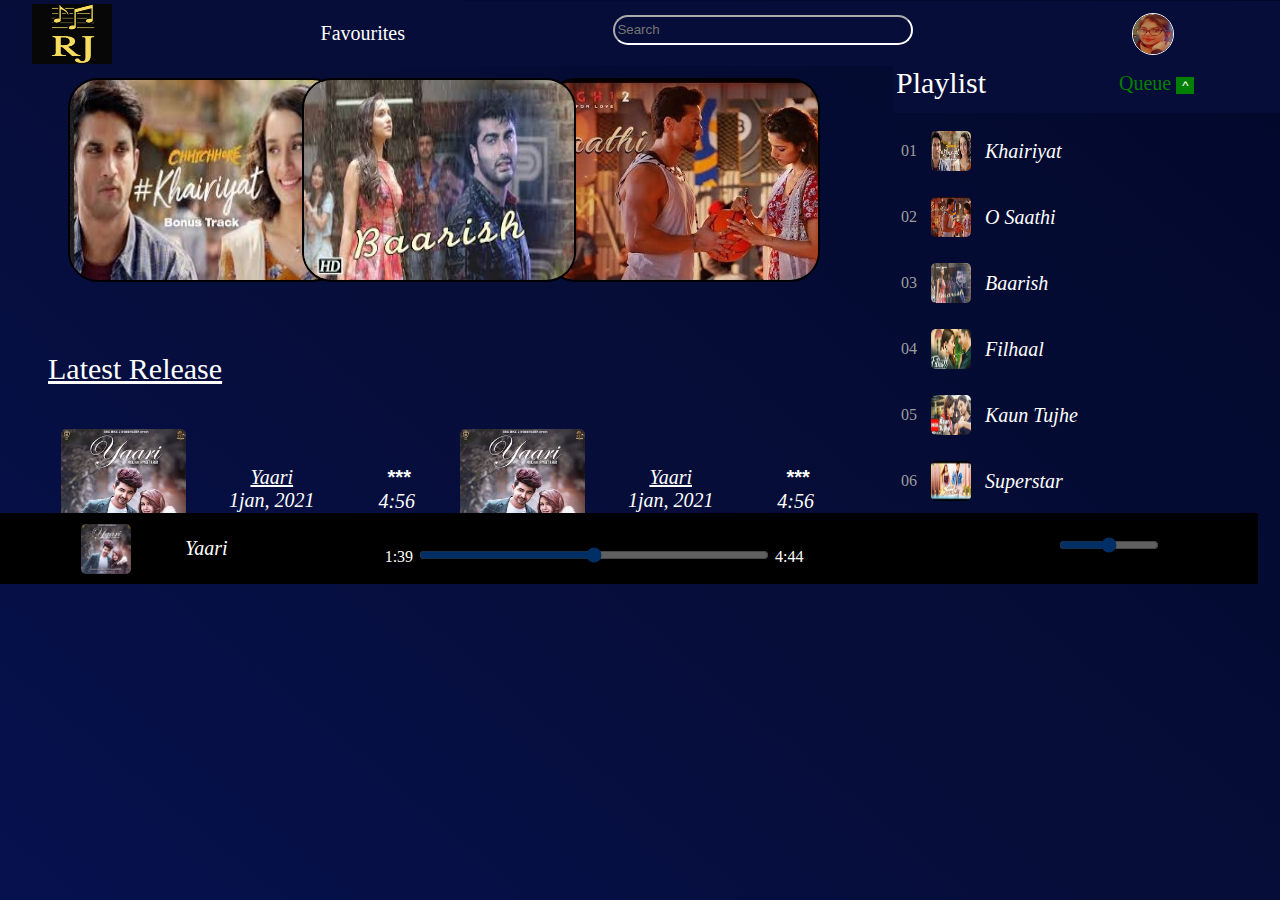
<file: index.html>
<html>

<head>
	<title>Music studio</title>
	<link rel="stylesheet" type="text/css" href="music studio.css">
</head>

<body class="body">
	<div id="fixed">
		<div class="heading"><img src="Images/logo.png" height="60px" width="80px" class="logo"></div>
		<div class="rotate heading">Favourites</div>
		<div>
			<form><input type="browse" placeholder="Search" id="search"></form>
		</div>
		<div><img src="Images/priya.jfif" height="40px" width="40px" class="img"></div>
	</div>
	<div class="inline">
		<div class="setting">

			<div class="inline">
				<div class="carousel extra hover"><img src="Images/khairiyat.jfif" height="200px" width="270px"></div>
				<div class="carousel extra3 hover"><img src="Images/baarish.jfif" height="200px" width="270px"></div>
				<div class="carousel extra2 hover"><img src="Images/saathi.jpg" height="200px" width="270px"></div>
			</div>
			<div>
				<p class="queue margin"><ins>Latest Release</ins></p>
				<table>
					<tr>
						<td><img src="Images/yaari.jfif" height="120px" width="125px" class="iconimg light border"></td>
						<td class="text" id="padding"><ins>Yaari</ins><br>1jan, 2021</td>
						<td class="text" id="padding">
							<div class="dropdown">
								<button class="dropbtn2">***</button>
								<div class="dropdown-content2">
									<a href="#">Play now</a>
									<hr>
									<a href="#">Add to Playlist</a>
									<hr>
									<a href="#">Add to Queue</a>
									<hr>
									<a href="#">Get Info</a>
								</div>
							</div><br>4:56
						</td>
						<td><img src="Images/yaari.jfif" height="120px" width="125px" class="iconimg light border"></td>
						<td class="text" id="padding"><ins>Yaari</ins><br>1jan, 2021</td>
						<td class="text" id="padding">
							<div class="dropdown">
								<button class="dropbtn2">***</button>
								<div class="dropdown-content2">
									<a href="#">Play now</a>
									<hr>
									<a href="#">Add to Playlist</a>
									<hr>
									<a href="#">Add to Queue</a>
									<hr>
									<a href="#">Get Info</a>
								</div>
							</div><br>4:56
						</td>
					</tr>

					<tr>
						<td><img src="Images/yaari.jfif" height="120px" width="125px" class="iconimg light border"></td>
						<td class="text" id="padding"><ins>Yaari</ins><br>1jan, 2021</td>
						<td class="text" id="padding">
							<div class="dropdown">
								<button class="dropbtn2">***</button>
								<div class="dropdown-content2">
									<a href="#">Play now</a>
									<hr>
									<a href="#">Add to Playlist</a>
									<hr>
									<a href="#">Add to Queue</a>
									<hr>
									<a href="#">Get Info</a>
								</div>
							</div><br>4:56
						</td>
						<td><img src="Images/yaari.jfif" height="120px" width="125px" class="iconimg light border"></td>
						<td class="text" id="padding"><ins>Yaari</ins><br>1jan, 2021</td>
						<td class="text" id="padding">
							<div class="dropdown">
								<button class="dropbtn2">***</button>
								<div class="dropdown-content2">
									<a href="#">Play now</a>
									<hr>
									<a href="#">Add to Playlist</a>
									<hr>
									<a href="#">Add to Queue</a>
									<hr>
									<a href="#">Get Info</a>
								</div>
							</div><br>4:56
						</td>
					</tr>

				</table>
			</div>
			<div>
				<p class="queue margin"><ins>Popular Artist</ins></p>
				<table>
					<tr>
						<td><a href="mp2.html"><img src="Images/neha.jfif" height="100px" width="100px" class="img"></a>
						</td>
						<td><a href="mp2.html"><img src="Images/nikk.jfif" height="100px" width="100px" class="img"></a>
						</td>
						<td><a href="mp2.html"><img src="Images/armaan.jpg" height="100px" width="100px"
									class="img"></a></td>
						<td><a href="mp2.html"><img src="Images/arijit.jfif" height="100px" width="100px"
									class="img"></a></td>
						<td><a href="mp2.html"><img src="Images/guru.jfif" height="100px" width="100px" class="img"></a>
						</td>
						<td><a href="mp2.html"><img src="Images/neha.jfif" height="100px" width="100px" class="img"></a>
						</td>
					</tr>
					<tr>
						<td class="name">Neha Kakkar</td>
						<td class="name">Nikk</td>
						<td class="name">Armaan Malik</td>
						<td class="name">Arijit Singh</td>
						<td class="name">Guru Randhawa</td>
						<td class="name">Neha Kakkar</td>
					</tr>
				</table>
			</div>
			<div class="middle inline">
				<div class="upper">
					<div class="yellow"></div>
					<div class="green"></div>
					<div class="red"><img src="Images/station.jfif" height="60px" width="60px" class="station"><br>
						<p class="text"><b>Stations</b></p>
					</div>
				</div>
				<div class="inline left">
					<div><img src="Images/chill.jfif" height="90px" width="90px" class="img"></div>
					<div><img src="Images/rock.jfif" height="90px" width="90px" class="img"></div>
					<div><img src="Images/heart.jfif" height="90px" width="90px" class="img"></div>
					<div><img src="Images/retro.jfif" height="90px" width="90px" class="img"></div>
					<div><img src="Images/workout.jfif" height="90px" width="90px" class="img"></div>
				</div>
			</div>
			<div>
				<table>
					<tr>
						<td class="cointainer"><img src="Images/party.jpg" height="130px" width="230px" class="blur">
							<div class="write">Party</div>
						</td>
						<td><img src="Images/road.jfif" height="130px" width="230px" class="blur"></td>
						<td><img src="Images/forest.jfif" height="130px" width="230px" class="blur"></td>
					</tr>
				</table>
			</div>
			<div>
				<p class="queue margin"><ins>Latest Hindi</ins></p>
				<table>
					<tr>
						<td><img src="Images/khairiyat.jfif" height="100px" width="150px" class="border "></td>
						<td><img src="Images/saathi.jpg" height="100px" width="150px" class="border"></td>
						<td><img src="Images/baarish.jfif" height="100px" width="150px" class="border"></td>
						<td><img src="Images/filhaal.jfif" height="100px" width="150px" class="border"></td>
						<td><img src="Images/phir kabhi.jfif" height="100px" width="150px" class="border"></td>
					</tr>
					<tr>
						<td class="text">Khairiyat</td>
						<td class="text">O Saathi</td>
						<td class="text">Baarish</td>
						<td class="text">Filhaal</td>
						<td class="text">Kaun Tujhe</td>
					</tr>
					<tr>
						<td class="color">28 Dec,2020</td>
						<td class="color">28 Dec,2020</td>
						<td class="color">28 Dec,2020</td>
						<td class="color">28 Dec,2020</td>
						<td class="color">28 Dec,2020</td>
					</tr>
				</table>
			</div>
			<div>
				<p class="queue margin"><ins>Latest Punjabi</ins></p>
				<table>
					<tr>
						<td><img src="Images/maxresdefault (1).jpg" height="100px" width="150px" class="border"></td>
						<td><img src="Images/images (1).jfif" height="100px" width="150px" class="border"></td>
						<td><img src="Images/images.jfif" height="100px" width="150px" class="border"></td>
						<td><img src="Images/zindagi di paudi.jpg" height="100px" width="150px" class="border"></td>
						<td><img src="Images/images (2).jfif" height="100px" width="150px" class="border"></td>
					</tr>
					<tr>
						<td class="text">Superstar</td>
						<td class="text">Dil Bechara</td>
						<td class="text">Yaad Piya</td>
						<td class="text">Zindagi di Paudi</td>
						<td class="text">Bahot Roye</td>
					</tr>
					<tr>
						<td class="color">28 Dec,2020</td>
						<td class="color">28 Dec,2020</td>
						<td class="color">28 Dec,2020</td>
						<td class="color">28 Dec,2020</td>
						<td class="color">28 Dec,2020</td>
					</tr>
				</table>
			</div>
		</div>
		<div class="sidebar">
			<div class="scroll">
				<div id="priya">
					<table>
						<tr>
							<td class="queue">Playlist</td>
							<td id="hello">Queue<div class="dropdown">
									<button class="dropbtn">^</button>
									<div class="dropdown-content">
										<a href="#">Playlist</a>
										<hr>
										<a href="#">Favourite songs</a>
										<hr>
										<a href="#" id="close">Close</a>
									</div>
								</div>
							</td>
						</tr>
					</table>
				</div>
				<div class="top">
					<div class="line">
						<table>
							<tr>
								<td class="color">01</td>
								<td><img src="Images/khairiyat.jfif" height="40px" width="40px" class="iconimg light">
								</td>
								<td class="text">Khairiyat</td>
							</tr>
						</table>
					</div>
				</div>
				<div class="line">
					<table>
						<tr>
							<td class="color">02</td>
							<td><img src="Images/saathi.jpg" height="40px" width="40px" class="iconimg light"></td>
							<td class="text">O Saathi</td>
						</tr>
					</table>
				</div>
				<div class="line">
					<table>
						<tr>
							<td class="color">03</td>
							<td><img src="Images/baarish.jfif" height="40px" width="40px" class="iconimg light"></td>
							<td class="text">Baarish</td>
						</tr>
					</table>
				</div>
				<div class="line">
					<table>
						<tr>
							<td class="color">04</td>
							<td><img src="Images/filhaal.jfif" height="40px" width="40px" class="iconimg light"></td>
							<td class="text">Filhaal</td>
						</tr>
					</table>
				</div>
				<div class="line">
					<table>
						<tr>
							<td class="color">05</td>
							<td><img src="Images/phir kabhi.jfif" height="40px" width="40px" class="iconimg light"></td>
							<td class="text">Kaun Tujhe</td>
						</tr>
					</table>
				</div>
				<div class="line">
					<table>
						<tr>
							<td class="color">06</td>
							<td><img src="Images/maxresdefault (1).jpg" height="40px" width="40px"
									class="iconimg light"></td>
							<td class="text">Superstar</td>
						</tr>
					</table>
				</div>
				<div class="line">
					<table>
						<tr>
							<td class="color">07</td>
							<td><img src="Images/images (1).jfif" height="40px" width="40px" class="iconimg light"></td>
							<td class="text">Dil Bechara</td>
						</tr>
					</table>
				</div>
				<div class="line">
					<table>
						<tr>
							<td class="color">08</td>
							<td><img src="Images/images.jfif" height="40px" width="40px" class="iconimg light"></td>
							<td class="text">Yaad Piya</td>
						</tr>
					</table>
				</div>
				<div class="line">
					<table>
						<tr>
							<td class="color">09</td>
							<td><img src="Images/zindagi di paudi.jpg" height="40px" width="40px" class="iconimg light">
							</td>
							<td class="text">Zindagi di Paudi</td>
						</tr>
					</table>
				</div>
				<div class="line">
					<table>
						<tr>
							<td class="color">10</td>
							<td><img src="Images/images (2).jfif" height="40px" width="40px" class="iconimg light"></td>
							<td class="text">Bahot Roye</td>
						</tr>
					</table>
				</div>
				<div class="line">
					<table>
						<tr>
							<td class="color">11</td>
							<td><img src="Images/khairiyat.jfif" height="40px" width="40px" class="iconimg light"></td>
							<td class="text">Khairiyat</td>
						</tr>
					</table>
				</div>
				<div class="line">
					<table>
						<tr>
							<td class="color">12</td>
							<td><img src="Images/saathi.jpg" height="40px" width="40px" class="iconimg light"></td>
							<td class="text">O Saathi</td>
						</tr>
					</table>
				</div>
				<div class="line">
					<table>
						<tr>
							<td class="color">13</td>
							<td><img src="Images/baarish.jfif" height="40px" width="40px" class="iconimg light"></td>
							<td class="text">Baarish</td>
						</tr>
					</table>
				</div>
				<div class="line">
					<table>
						<tr>
							<td class="color">14</td>
							<td><img src="Images/filhaal.jfif" height="40px" width="40px" class="iconimg light"></td>
							<td class="text">Filhaal</td>
						</tr>
					</table>
				</div>
				<div class="line">
					<table>
						<tr>
							<td class="color">15</td>
							<td><img src="Images/phir kabhi.jfif" height="40px" width="40px" class="iconimg light"></td>
							<td class="text">Kaun Tujhe</td>
						</tr>
					</table>
				</div>
				<div class="line">
					<table>
						<tr>
							<td class="color">16</td>
							<td><img src="Images/maxresdefault (1).jpg" height="40px" width="40px"
									class="iconimg light"></td>
							<td class="text">Superstar</td>
						</tr>
					</table>
				</div>
				<div class="line">
					<table>
						<tr>
							<td class="color">17</td>
							<td><img src="Images/images (1).jfif" height="40px" width="40px" class="iconimg light"></td>
							<td class="text">Dil Bechara</td>
						</tr>
					</table>
				</div>
				<div class="line">
					<table>
						<tr>
							<td class="color">18</td>
							<td><img src="Images/images.jfif" height="40px" width="40px" class="iconimg light"></td>
							<td class="text">Yaad Piya</td>
						</tr>
					</table>
				</div>
				<div class="line">
					<table>
						<tr>
							<td class="color">19</td>
							<td><img src="Images/zindagi di paudi.jpg" height="40px" width="40px" class="iconimg light">
							</td>
							<td class="text">Zindagi di Paudi</td>
						</tr>
					</table>
				</div>
				<div class="line">
					<table>
						<tr>
							<td class="color">20</td>
							<td><img src="Images/images (2).jfif" height="40px" width="40px" class="iconimg light"></td>
							<td class="text">Bahot Roye</td>
						</tr>
					</table>
				</div>
				<div class="line">
					<table>
						<tr>
							<td class="color">21</td>
							<td><img src="Images/khairiyat.jfif" height="40px" width="40px" class="iconimg light"></td>
							<td class="text">Khairiyat</td>
						</tr>
					</table>
				</div>
				<div class="line">
					<table>
						<tr>
							<td class="color">22</td>
							<td><img src="Images/saathi.jpg" height="40px" width="40px" class="iconimg light"></td>
							<td class="text">O Saathi</td>
						</tr>
					</table>
				</div>
				<div class="line">
					<table>
						<tr>
							<td class="color">23</td>
							<td><img src="Images/baarish.jfif" height="40px" width="40px" class="iconimg light"></td>
							<td class="text">Baarish</td>
						</tr>
					</table>
				</div>
				<div class="line">
					<table>
						<tr>
							<td class="color">24</td>
							<td><img src="Images/filhaal.jfif" height="40px" width="40px" class="iconimg light"></td>
							<td class="text">Filhaal</td>
						</tr>
					</table>
				</div>
				<div class="line">
					<table>
						<tr>
							<td class="color">25</td>
							<td><img src="Images/phir kabhi.jfif" height="40px" width="40px" class="iconimg light"></td>
							<td class="text">Kaun Tujhe</td>
						</tr>
					</table>
				</div>
			</div>


		</div>
	</div>
	<div class="audio">
		<table>
			<tr>
				<td><img src="Images/yaari.jfif" height="50px" width="50px" class="iconimg light" id="photo"></td>
				<td class="text">Yaari</td>
				<td><audio class="styling" autoplay>
						<source
							src="Images/Yaari (Official Video) - Nikk Ft Avneet Kaur - Latest Punjabi Songs 2019 - New Punjabi Songs 2019 (online-audio-converter.com).mp3"
							type="audio/mp3">
					</audio></td>
				<td class="time">1:39</td>
				<td id="bar">
					<form><input type="range" class="length"></form>
				</td>
				<td class="time2">4:44</td>
				<td class="bar2">
					<form><input type="range" id="range"></form>
				</td>
			</tr>
		</table>
	</div>
</body>

</html>
</file>
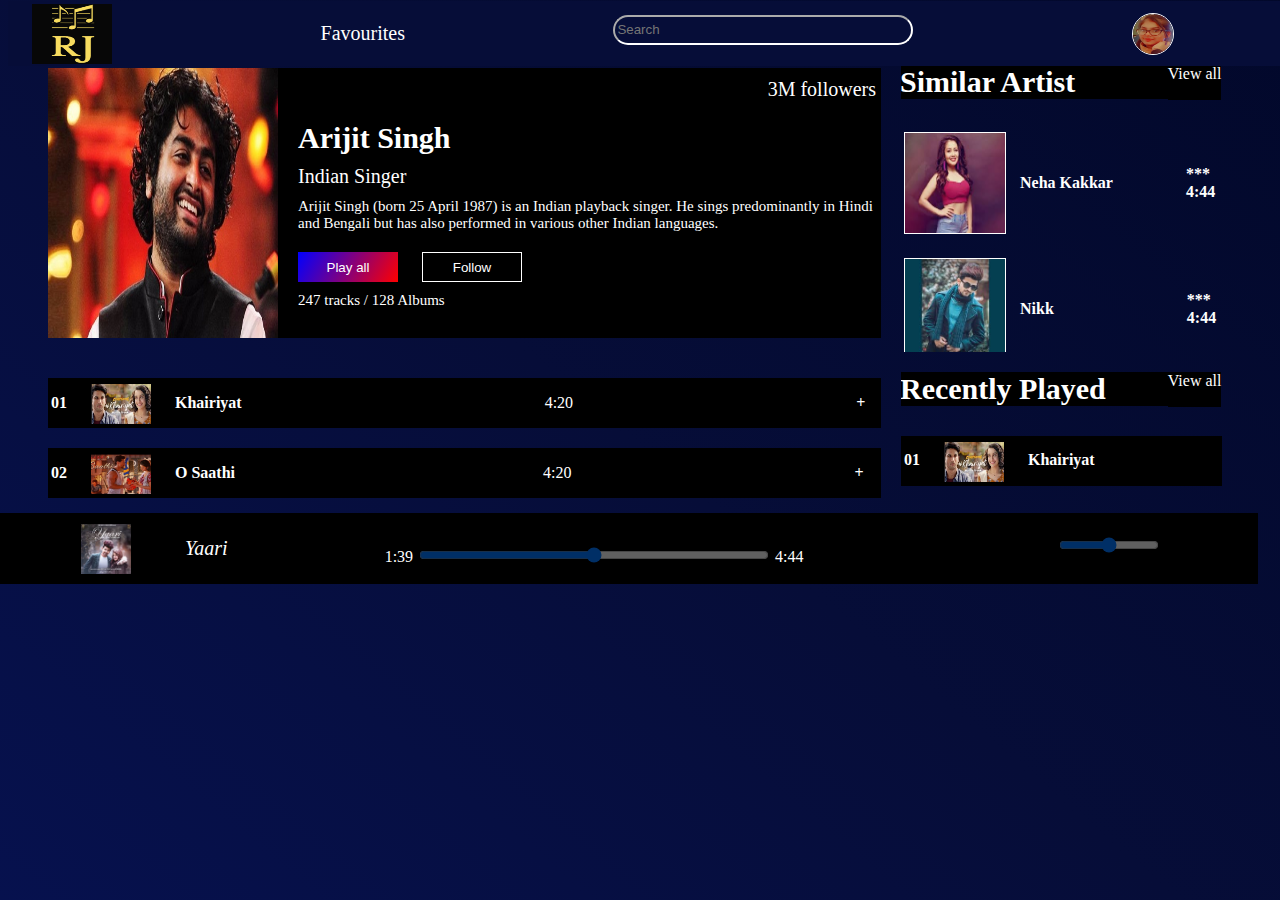
<file: mp2.html>
<html>

<head>
	<title>Music studio</title>
	<link rel="stylesheet" type="text/css" href="mp2.css">
</head>

<body class="body">
	<div id="fixed">
		<div class="heading"><img src="Images/logo.png" height="60px" width="80px" class="logo"></div>
		<div class="rotate heading">Favourites</div>
		<div>
			<form><input type="browse" placeholder="Search" id="search"></form>
		</div>
		<div><img src="Images/priya.jfif" height="40px" width="40px" class="img"></div>
	</div>
	<div class="inline">
		<div class="main">
			<div class="inline margin">
				<img src="Images/arijit.jfif" height="270px" width="230px">
				<div class="box">
					<p class="left">3M followers</p>
					<div class="style">Arijit Singh</div>
					<div class="down">Indian Singer</div>
					<div class="content">Arijit Singh (born 25 April 1987) is an Indian playback singer. He sings
						predominantly in Hindi and Bengali but has also performed in various other Indian languages.
					</div>
					<button type="submit" class="button">Play all</button>
					<button type="submit" class="submit">Follow</button>
					<div class="content">247 tracks / 128 Albums</div>
				</div>
			</div>
			<div>
				<div>
					<div class="row margin" id="left">
						<table>
							<tr>
								<td class="color">01</td>
								<td><img src="Images/khairiyat.jfif" height="40px" width="60px" class="image"></td>
								<td class="color">Khairiyat</td>
								<td class="time" id="padding4">4:20</td>
								<td class="sign">+</td>
							</tr>
						</table>
					</div>
					<div class="row top" id="left">
						<table>
							<tr>
								<td class="color">02</td>
								<td><img src="Images/saathi.jpg" height="40px" width="60px" class="image"></td>
								<td class="color">O Saathi</td>
								<td class="time" id="padding5">4:20</td>
								<td class="sign">+</td>
							</tr>
						</table>
					</div>
					<div class="row top" id="left">
						<table>
							<tr>
								<td class="color">03</td>
								<td><img src="Images/baarish.jfif" height="40px" width="60px" class="image"></td>
								<td class="color">Baarish</td>
								<td class="time" id="padding6">4:20</td>
								<td class="sign">+</td>
							</tr>
						</table>
					</div>
					<div class="row top" id="left">
						<table>
							<tr>
								<td class="color">04</td>
								<td><img src="Images/filhaal.jfif" height="40px" width="60px" class="image"></td>
								<td class="color">Filhaal</td>
								<td class="time" id="padding7">4:20</td>
								<td class="sign">+</td>
							</tr>
						</table>
					</div>
					<div class="row top" id="left">
						<table>
							<tr>
								<td class="color">05</td>
								<td><img src="Images/phir kabhi.jfif" height="40px" width="60px" class="image"></td>
								<td class="color">Kaun Tujhe</td>
								<td class="time" id="padding8">4:20</td>
								<td class="sign">+</td>
							</tr>
						</table>
					</div>
					<div class="row top" id="left">
						<table>
							<tr>
								<td class="color">06</td>
								<td><img src="Images/maxresdefault (1).jpg" height="40px" width="60px" class="image">
								</td>
								<td class="color">Superstar</td>
								<td class="time" id="padding9">4:20</td>
								<td class="sign">+</td>
							</tr>
						</table>
					</div>
					<div class="row top" id="left">
						<table>
							<tr>
								<td class="color">07</td>
								<td><img src="Images/images (1).jfif" height="40px" width="60px" class="image"></td>
								<td class="color">Dil Bechara</td>
								<td class="time" id="padding10">4:20</td>
								<td class="sign">+</td>
							</tr>
						</table>
					</div>
					<div class="row top" id="left">
						<table>
							<tr>
								<td class="color">08</td>
								<td><img src="Images/images.jfif" height="40px" width="60px" class="image"></td>
								<td class="color">Yaad Piya</td>
								<td class="time" id="padding11">4:20</td>
								<td class="sign">+</td>
							</tr>
						</table>
					</div>
					<div class="row top" id="left">
						<table>
							<tr>
								<td class="color">09</td>
								<td><img src="Images/zindagi di paudi.jpg" height="40px" width="60px" class="image">
								</td>
								<td class="color">Zindagi di Paudi</td>
								<td class="time" id="padding12">4:20</td>
								<td class="sign">+</td>
							</tr>
						</table>
					</div>
					<div class="row top" id="left">
						<table>
							<tr>
								<td class="color">10</td>
								<td><img src="Images/images (2).jfif" height="40px" width="60px" class="image"></td>
								<td class="color">Bahut Roye</td>
								<td class="time" id="padding13">4:20</td>
								<td class="sign">+</td>
							</tr>
						</table>
					</div>
				</div>
			</div>
		</div>
		<div class="sidebar">
			<div class="inline">
				<div class="artist style">Similar Artist</div>
				<div class="index">View all</div>
			</div>
			<div class="dialogue">
				<div class="hover">
					<table>
						<tr>
							<td><img src="Images/neha.jfif" height="100px" width="100px" class="pic"></td>
							<td class="color">Neha Kakkar</td>
							<td class="color" id="padding1">***<br>4:44</td>
						</tr>
					</table>
				</div>
				<div class="hover">
					<table>
						<tr>
							<td><img src="Images/nikk.jfif" height="100px" width="100px" class="pic"></td>
							<td class="color">Nikk</td>
							<td class="color" id="padding2">***<br>4:44</td>
						</tr>
					</table>
				</div>
				<div class="hover">
					<table>
						<tr>
							<td><img src="Images/armaan.jpg" height="100px" width="100px" class="pic"></td>
							<td class="color">Armaan Malik</td>
							<td class="color" id="padding3">***<br>4:44</td>
						</tr>
					</table>
				</div>

			</div>
			<div class="inline">
				<div class="artist style" id="top">Recently Played</div>
				<div class="index" id="top">View all</div>
			</div>
			<div class="dialogue">
				<div class="row top">
					<table>
						<tr>
							<td class="color">01</td>
							<td><img src="Images/khairiyat.jfif" height="40px" width="60px" class="image"></td>
							<td class="color">Khairiyat</td>
						</tr>
					</table>
				</div>
				<div class="row top">
					<table>
						<tr>
							<td class="color">02</td>
							<td><img src="Images/saathi.jpg" height="40px" width="60px" class="image"></td>
							<td class="color">O Saathi</td>
						</tr>
					</table>
				</div>
				<div class="row top">
					<table>
						<tr>
							<td class="color">03</td>
							<td><img src="Images/baarish.jfif" height="40px" width="60px" class="image"></td>
							<td class="color">Baarish</td>
						</tr>
					</table>
				</div>
				<div class="row top">
					<table>
						<tr>
							<td class="color">04</td>
							<td><img src="Images/filhaal.jfif" height="40px" width="60px" class="image"></td>
							<td class="color">Filhaal</td>
						</tr>
					</table>
				</div>
				<div class="row top">
					<table>
						<tr>
							<td class="color">05</td>
							<td><img src="Images/phir kabhi.jfif" height="40px" width="60px" class="image"></td>
							<td class="color">Kaun Tujhe</td>
						</tr>
					</table>
				</div>
				<div class="row top">
					<table>
						<tr>
							<td class="color">06</td>
							<td><img src="Images/maxresdefault (1).jpg" height="40px" width="60px" class="image"></td>
							<td class="color">Superstar</td>
						</tr>
					</table>
				</div>
				<div class="row top">
					<table>
						<tr>
							<td class="color">07</td>
							<td><img src="Images/images (1).jfif" height="40px" width="60px" class="image"></td>
							<td class="color">Dil Bechara</td>
						</tr>
					</table>
				</div>
			</div>
		</div>
	</div>
	<div class="audio">
		<table>
			<tr>
				<td><img src="Images/yaari.jfif" height="50px" width="50px" class="iconimg light" id="photo"></td>
				<td class="material">Yaari</td>
				<td><audio class="styling" autoplay>
						<source
							src="Images/LYRICAL- Tera Ban Jaunga - Kabir Singh - Shahid K, Kiara A, Sandeep V - Tulsi Kumar, Akhil Sachdeva (online-audio-converter.com).mp3"
							type="audio/mp3">
					</audio></td>
				<td class="time3">1:39</td>
				<td id="bar">
					<form><input type="range" class="length"></form>
				</td>
				<td class="time2">4:44</td>
				<td class="bar2">
					<form><input type="range" id="range"></form>
				</td>
			</tr>
		</table>
	</div>
</body>

</html>
</file>
<file: music studio.css>
.body {
			height: auto;
			width: 1250px;
			background-image: linear-gradient(40deg, #06114e, #060d38, #02082b)
		}

		.setting {
			margin: 20px 10px 0px 40px;
			width: 70%;
			height: 485px;
			overflow: scroll
		}

		.setting::-webkit-scrollbar {
			display: none
		}

		.heading {
			color: white;
			font-size: 20px
		}

		.carousel {
			border-radius: 30px;
			margin: 50px 0px 10px 0px;
			border: 2px solid black;
			overflow: hidden
		}

		.extra {
			margin-right: -40px;
			margin-left: 20px
		}

		.extra2 {
			margin-left: -30px
		}

		.extra3 {
			z-index: 10
		}

		.hover:hover {
			z-index: 20;
			transform: scale(1.2);
			box-shadow: 0px 0px 10px 4px black
		}

		.inline {
			display: flex;
			flex-direction: row
		}

		.sidebar {
			margin: 20px 0px 0px 0px;
			width: 30%;
		}

		.rotate {
			animation-name: abc;
			animation-duration: 1s;
			animation-iteration-count: infinite;
			animation-direction: alternate
		}

		@keyframes abc {
			from {
				transform: scale(1)
			}

			to {
				transform: scale(1.3)
			}
		}

		.cointainer {
			position: relative;
			text-align: center;
			color: white
		}

		.write {
			position: absolute
		}

		#search {
			border-radius: 15px;
			width: 300px;
			height: 30px;
			background-color: transparent;
			border-color: white;
			color: white;
			margin-bottom: 10px;
			margin-top: 18px
		}

		.img {
			border-radius: 50%;
			border: 1px solid white;
			margin: 10px
		}

		.img:hover {
			opacity: 0.7
		}

		.queue {
			color: white;
			font-size: 30px;
		}

		.iconimg {
			border-radius: 5px;
			margin: 10px
		}

		.text {
			color: white;
			font-size: 20px;
			font-style: italic;
			text-align: center
		}

		.color {
			color: #9e9e9e;
			text-align: center
		}

		.green {
			color: lightgreen;
			margin-left: 40px
		}

		.margin {
			margin-top: 60px
		}

		.blur {
			margin: 40px 10px 10px 0px
		}

		.name {
			color: white;
			text-align: center;
			font-style: italic
		}

		.light:hover {
			opacity: 0.6
		}

		.border:hover {
			box-shadow: 0px 0px 10px 4px white
		}

		.middle {
			background-image: linear-gradient(40deg, #673ab7, #9c27b0, #e91e63, red, orange);
			height: 200px;
			width: 95%;
			margin-top: 40px
		}

		.yellow {
			height: 80px;
			width: 140px;
			background-color: yellow;
			position: absolute;
			margin-top: 60px;
			margin-left: 30px
		}

		.green {
			height: 110px;
			width: 110px;
			background-color: #8bc34a;
			position: absolute;
			margin-left: 45px;
			margin-top: 45px
		}

		.red {
			height: 140px;
			width: 80px;
			background-color: #ff5722;
			position: absolute;
			margin-left: 60px;
			margin-top: 30px
		}

		.upper {
			position: relative
		}

		.left {
			margin-left: 200px;
			margin-top: 45px
		}

		#fixed {
			position: fixed;
			height: 65px;
			width: 100%;
			background-color: #060d38;
			margin-top: -7px;
			z-index: 100;
			display: flex;
			flex-direction: row;
			justify-content: space-around;
			align-items: center
		}

		#priya {
			margin-top: 35px;
			position: fixed;
			width: 400px;
			background-color: #060d38;
			margin-bottom: 30px;
			margin-left: -5px;
			height: 50px;
		}

		#hello {
			color: green;
			font-size: 20px;
			padding-left: 130
		}

		.top {
			margin-top: 90px
		}

		.scroll {
			overflow: scroll;
			height: 485px
		}

		.scroll::-webkit-scrollbar {
			display: none
		}

		.line:hover {
			border: 1px solid white
		}

		.line {
			height: auto;
			width: 250px
		}

		#padding {
			padding-left: 30;
			padding-right: 30
		}

		a {
			text-decoration: none;
			color: white;
			font-size: 20px;
		}

		.audio {
			width: 1260;
			background-color: black;
			color: white;
			margin-left: -10px
		}

		.styling {
			display: none
		}

		#photo {
			margin-left: 80px;
			margin-top: 3px;
			margin-bottom: 3px;
			margin-right: 50px
		}

		.length {
			width: 350px;
			opacity: 0.4
		}

		.length:hover {
			opacity: 1
		}

		#bar {
			padding-top: 30px
		}

		.time {
			color: white;
			padding-top: 17px;
			padding-left: 150px
		}

		.time2 {
			color: white;
			padding-top: 17px
		}

		.bar2 {
			padding-top: 10px;
			padding-left: 250px
		}

		#range {
			width: 100px;
			opacity: 0.4
		}

		#range:hover {
			opacity: 1
		}



		.dropbtn {
			background-color: green;
			color: white;
			border: none;
			cursor: pointer;
			margin-left: 5px
		}

		.dropdown {
			position: relative;
			display: inline-block
		}

		.dropbtn2 {
			background-color: transparent;
			color: white;
			border: none;
			cursor: pointer;
			margin-left: 5px;
			font-size: 20px;
			font-weight: bold
		}

		.dropdown {
			position: relative;
			display: inline-block
		}

		.dropdown-content {
			margin-left: -30px;
			display: none;
			position: absolute;
			background-color: #f9f9f9;
			box-shadow: 0px 8px 16px 0px black;
			z-index: 1;
			font-weight: bold
		}

		.dropdown-content2 {
			margin-left: -30px;
			display: none;
			position: absolute;
			background-color: blue;
			box-shadow: 0px 8px 16px 0px black;
			z-index: 1;
			font-weight: bold;
			border: 2px solid black
		}

		#close {
			color: red
		}

		.dropdown-content a {
			color: blue;
			padding: 5px 5px;
			text-decoration: none;
			display: block;
		}

		.dropdown-content2 a {
			color: black;
			padding: 5px 5px;
			text-decoration: none;
			display: block;
			width: 130px
		}

		.dropdown-content a:hover {
			background-color: #f1f1f1
		}

		.dropdown:hover .dropdown-content {
			display: block;
		}

		.dropdown:hover .dropdown-content2 {
			display: block;
		}

		.dropdown:hover .dropbtn {
			background-color: #3e8e41;
		}

		.logo {
			margin-left: -80px
		}
		}

		.station {
			margin-top: 30px;
			border-radius: 50%
		}
</file>
<file: mp2.css>
.body {
			height: auto;
			width: 1250px;
			background-image: linear-gradient(40deg, #06114e, #060d38, #02082b)
		}

		.heading {
			color: white;
			font-size: 20px
		}

		#fixed {
			position: fixed;
			height: 65px;
			width: 100%;
			background-color: #060d38;
			margin-top: -7px;
			z-index: 100;
			display: flex;
			flex-direction: row;
			justify-content: space-around;
			align-items: center
		}

		.rotate {
			animation-name: abc;
			animation-duration: 1s;
			animation-iteration-count: infinite;
			animation-direction: alternate
		}

		@keyframes abc {
			from {
				transform: scale(1)
			}

			to {
				transform: scale(1.3)
			}
		}

		.img {
			border-radius: 50%;
			border: 1px solid white;
			margin: 10px
		}

		.img:hover {
			opacity: 0.7
		}

		#search {
			border-radius: 15px;
			width: 300px;
			height: 30px;
			background-color: transparent;
			border-color: white;
			color: white;
			margin-bottom: 10px;
			margin-top: 18px
		}


		.inline {
			display: flex;
			flex-direction: row
		}

		.main {
			margin: 20px 10px 0px 40px;
			width: 70%;
			height: 485px;
			overflow: scroll
		}

		.main::-webkit-scrollbar {
			display: none
		}

		.margin {
			margin-top: 40px
		}

		.box {
			background-color: black;
			height: 270px;
			width: 100%
		}

		.left {
			color: white;
			text-align: right;
			font-size: 20px;
			margin-top: 10px;
			margin-right: 5px
		}

		.style {
			font-weight: bold;
			color: white;
			font-size: 30px;
			margin-left: 20px
		}

		.down {
			color: white;
			margin-top: 10px;
			margin-left: 20px;
			font-size: 20px;
		}

		.content {
			color: white;
			margin-top: 10px;
			margin-left: 20px;
			font-size: 15px;
		}

		.button {
			margin-left: 20px;
			margin-top: 20px;
			height: 30px;
			width: 100px;
			background-image: linear-gradient(120deg, blue, purple, red);
			color: white;
			border: none
		}

		.submit {
			background-color: transparent;
			border: 1px solid white;
			margin-left: 20px;
			margin-top: 20px;
			color: white;
			height: 30px;
			width: 100px;
		}

		.row {
			background-color: black;
			width: 90%;
			height: 50px
		}

		.row:hover {
			background-color: #1a1e33
		}

		.color {
			color: white;
			font-weight: bold
		}

		.image {
			margin-top: 3px;
			margin-left: 20px;
			margin-right: 20px
		}

		.image:hover {
			opacity: 0.3
		}

		#top {
			margin-top: 20px
		}

		.top {
			margin-top: 20px
		}

		.time {
			color: white;
			padding-right: 280
		}

		.sign {
			text-align: right;
			color: white;
			font-weight: bold;
		}

		.artist {
			margin-top: 57px;
			background-color: black;
			height: auto;
			width: 75%;
			margin-left: -1px;
			margin-bottom: 10px
		}

		.dialogue {
			height: 50%;
			width: 100%;
			margin-top: 0px;
			overflow: scroll
		}

		.dialogue::-webkit-scrollbar {
			display: none
		}

		.pic {
			margin: 0px 10px 0px 0px;
			border: 1px solid white
		}

		.pic:hover {
			opacity: 0.5
		}

		.sidebar {
			margin-left: 10px;
			height: 485px;
			overflow: scroll;
			width: 30%
		}

		.sidebar::-webkit-scrollbar {
			display: none
		}

		.hover {
			background-color: transparent;
			margin-top: 20px;
			height: 106px
		}

		.hover:hover {
			background-color: #1a1e33
		}

		.index {
			margin-top: 57px;
			color: white;
			background-color: black;
			height: 35px
		}

		#left {
			width: 100%
		}

		#padding3 {
			padding-left: 65
		}

		#padding2 {
			padding-left: 130
		}

		#padding1 {
			padding-left: 70
		}

		#padding4 {
			padding-left: 300
		}

		#padding5 {
			padding-left: 305
		}

		#padding6 {
			padding-left: 310
		}

		#padding7 {
			padding-left: 315
		}

		#padding8 {
			padding-left: 280
		}

		#padding9 {
			padding-left: 295
		}

		#padding10 {
			padding-left: 280
		}

		#padding11 {
			padding-left: 290
		}

		#padding12 {
			padding-left: 245
		}

		#padding13 {
			padding-left: 280
		}

		.audio {
			width: 1260px;
			background-color: black;
			color: white;
			margin-left: -10px
		}

		.styling {
			display: none
		}

		#photo {
			margin-left: 80px;
			margin-top: 3px;
			margin-bottom: 3px;
			margin-right: 50px
		}

		.length {
			width: 350px;
			opacity: 0.4
		}

		.length:hover {
			opacity: 1
		}

		#bar {
			padding-top: 30px
		}

		.time3 {
			color: white;
			padding-top: 17px;
			padding-left: 150px
		}

		.time2 {
			color: white;
			padding-top: 17px
		}

		.bar2 {
			padding-top: 10px;
			padding-left: 250px
		}

		#range {
			width: 100px;
			opacity: 0.4
		}

		#range:hover {
			opacity: 1
		}

		.material {
			color: white;
			font-size: 20px;
			font-style: italic;
			text-align: center
		}

		.logo {
			margin-left: -80px
		}
</file>
